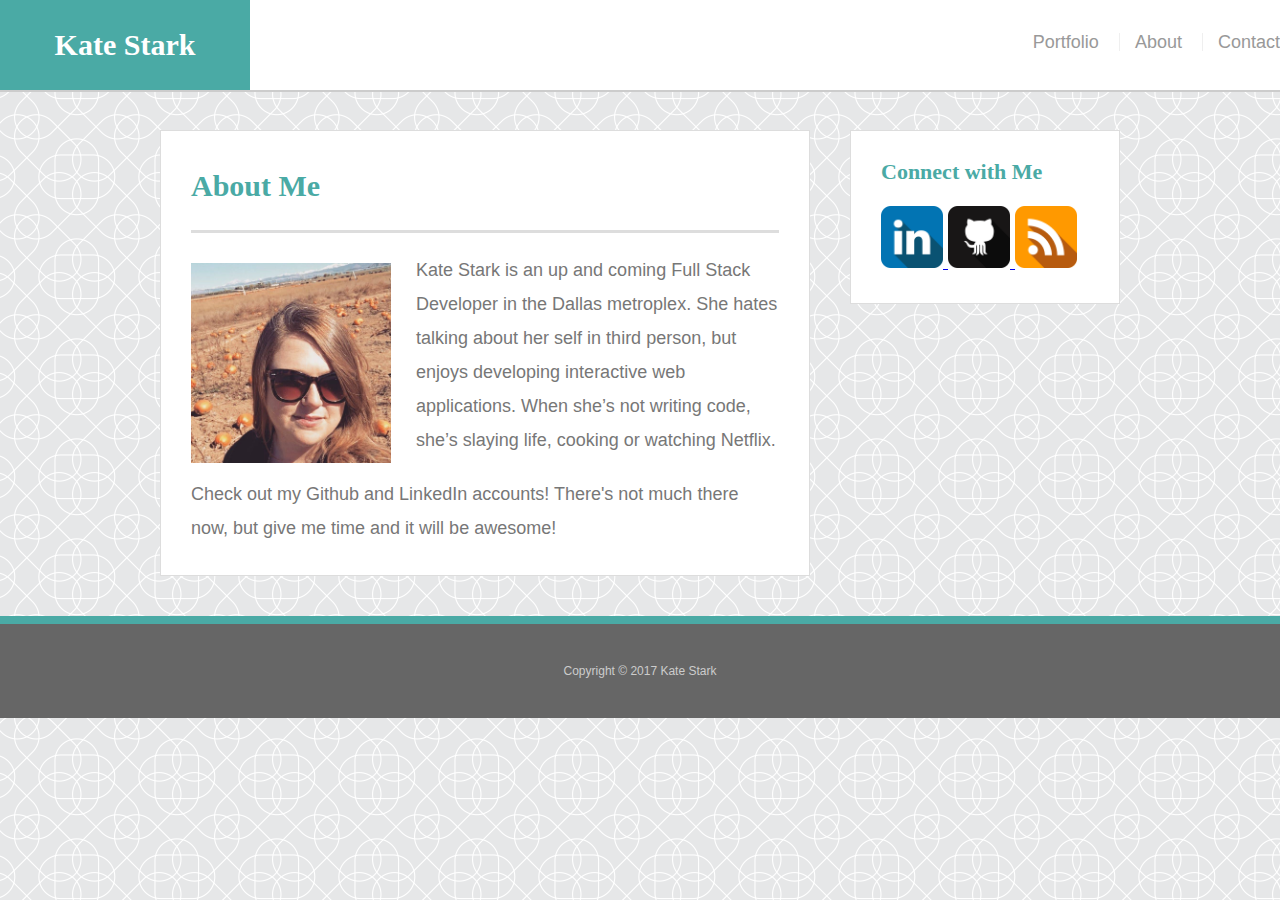
<file: index.html>
<!DOCTYPE html>
<html lang="en">
<head>
	<meta charset="UTF-8">
	<title>Kate Stark Portfolio</title>
	<meta name="viewport" content="width=device-width, initial-scale=1.0">
	<link rel="stylesheet" type="text/css" href="assets/css/reset.css">
	<link rel="stylesheet" type="text/css" href="assets/css/style.css">
</head>
<body>
	<header id="masthead">
	<div class="container"></div>
		<a href="index.html" id="logo"> Kate Stark </a>
		<nav>
			<a class="link1" href="portfolio.html"> Portfolio </a>
			<a class="link2" href="index.html"> About </a>
			<a class="link3" href="contact.html"> Contact </a>
		</nav>
	</div>
	</header>
	<div id="main-container" class="container">
		<section class="main-section">
			<h1> About Me </h1>

			<img src="assets/images/profile.jpg" class="auth-image" alt="Kate Profile Picture">

			<p>Kate Stark is an up and coming Full Stack Developer in the Dallas metroplex.  She hates talking about her self in third person, but enjoys developing interactive web applications.  When she’s not writing code, she’s slaying life, cooking or watching Netflix.  </p>
			<p>Check out my Github and LinkedIn accounts! There's not much there now, but give me time and it will be awesome!</p>

		</section>
	
		<section class="sidebar">
			<div id="connect">
				<h2>Connect with Me</h2>
				<a href="https://www.linkedin.com/in/katherine-stark-036893145">
					<img src="assets/images/linkedin.png" class="social" alt="Linkedin">
				</a>
				<a href="https://github.com/KStark13">
					<img src="assets/images/github.png" class="social" alt="Github">
				</a>
				<a href="https://stackoverflow.com/users/8611767/kate-stark">
					<img src="assets/images/stackoverflow.png" class="social" alt="Stack Overflow">
				</a>
			</div>
		</section>
	</div>

	<footer> 
		<div class="container">
			Copyright &#169; 2017 Kate Stark 
		</div>
	</footer>			
</body>

</html>
</file>
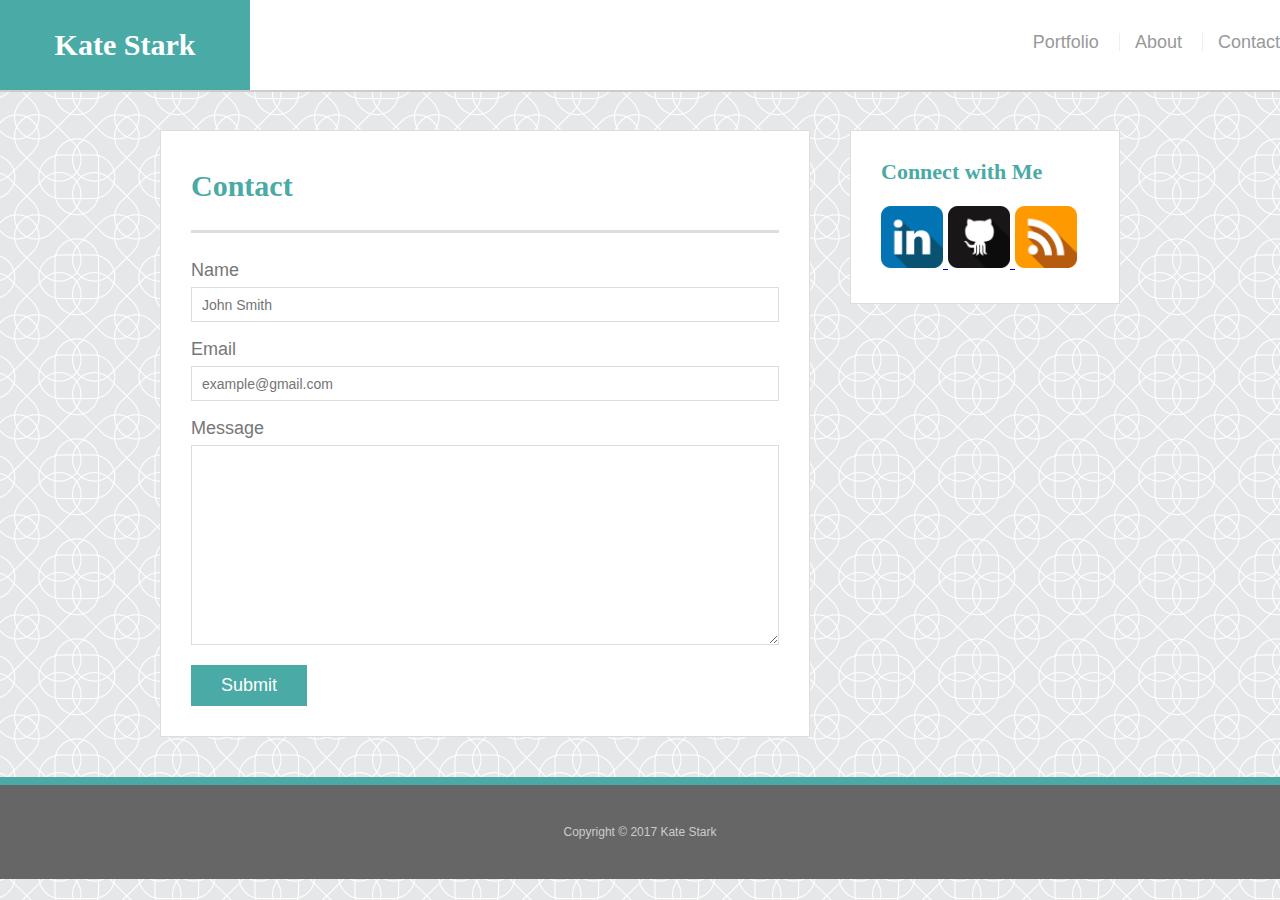
<file: contact.html>
<!DOCTYPE html>
<html lang="en">
<head>
	<meta charset="UTF-8">
	<title>Kate Stark Portfolio</title>
	<meta name="viewport" content="width=device-width, initial-scale=1.0">
	<link rel="stylesheet" type="text/css" href="assets/css/reset.css">
	<link rel="stylesheet" type="text/css" href="assets/css/style.css">
</head>
<body>
	<header id="masthead">
	<div class="container"></div>
		<a href="index.html" id="logo"> Kate Stark </a>
		<nav>
			<a class="link1" href="portfolio.html"> Portfolio </a>
			<a class="link2" href="index.html"> About </a>
			<a class="link3" href="contact.html"> Contact </a>
		</nav>
	</div>
	</header>
	<div id="main-container" class="container">
		<section class="main-section">
			<h1> Contact </h1>

			<form id="contact-form">
				<ul>
					<li>
						<label for="name">Name</label>
						<input type="text" name="name" id="name" placeholder="John Smith" required="required">
					</li>
					<li>
						<label for="email">Email</label>
						<input type="text" name="email" id="email" placeholder="example@gmail.com" required="required">
					</li>
					<li>
						<label for="message">Message</label>
						<textarea id="message" name="message" required="required"></textarea>
					</li>
				</ul>
				<input type="submit" name="submit">
			</form>
		</section>
	
		<section class="sidebar">
			<div id="connect">
				<h2>Connect with Me</h2>
				<a href="https://www.linkedin.com/in/katherine-stark-036893145">
					<img src="assets/images/linkedin.png" class="social" alt="Linkedin">
				</a>
				<a href="https://github.com/KStark13"> 
					<img src="assets/images/github.png" class="social" alt="Github">
				</a>
				<a href="https://stackoverflow.com/users/8611767/kate-stark">
					<img src="assets/images/stackoverflow.png"  class="social"alt="Stack Overflow">
				</a>
			</div>
		</section>
	</div>

	<footer> 
		<div class="container">
			Copyright &#169; 2017 Kate Stark 
		</div>
	</footer>			
</body>

</html>
</file>
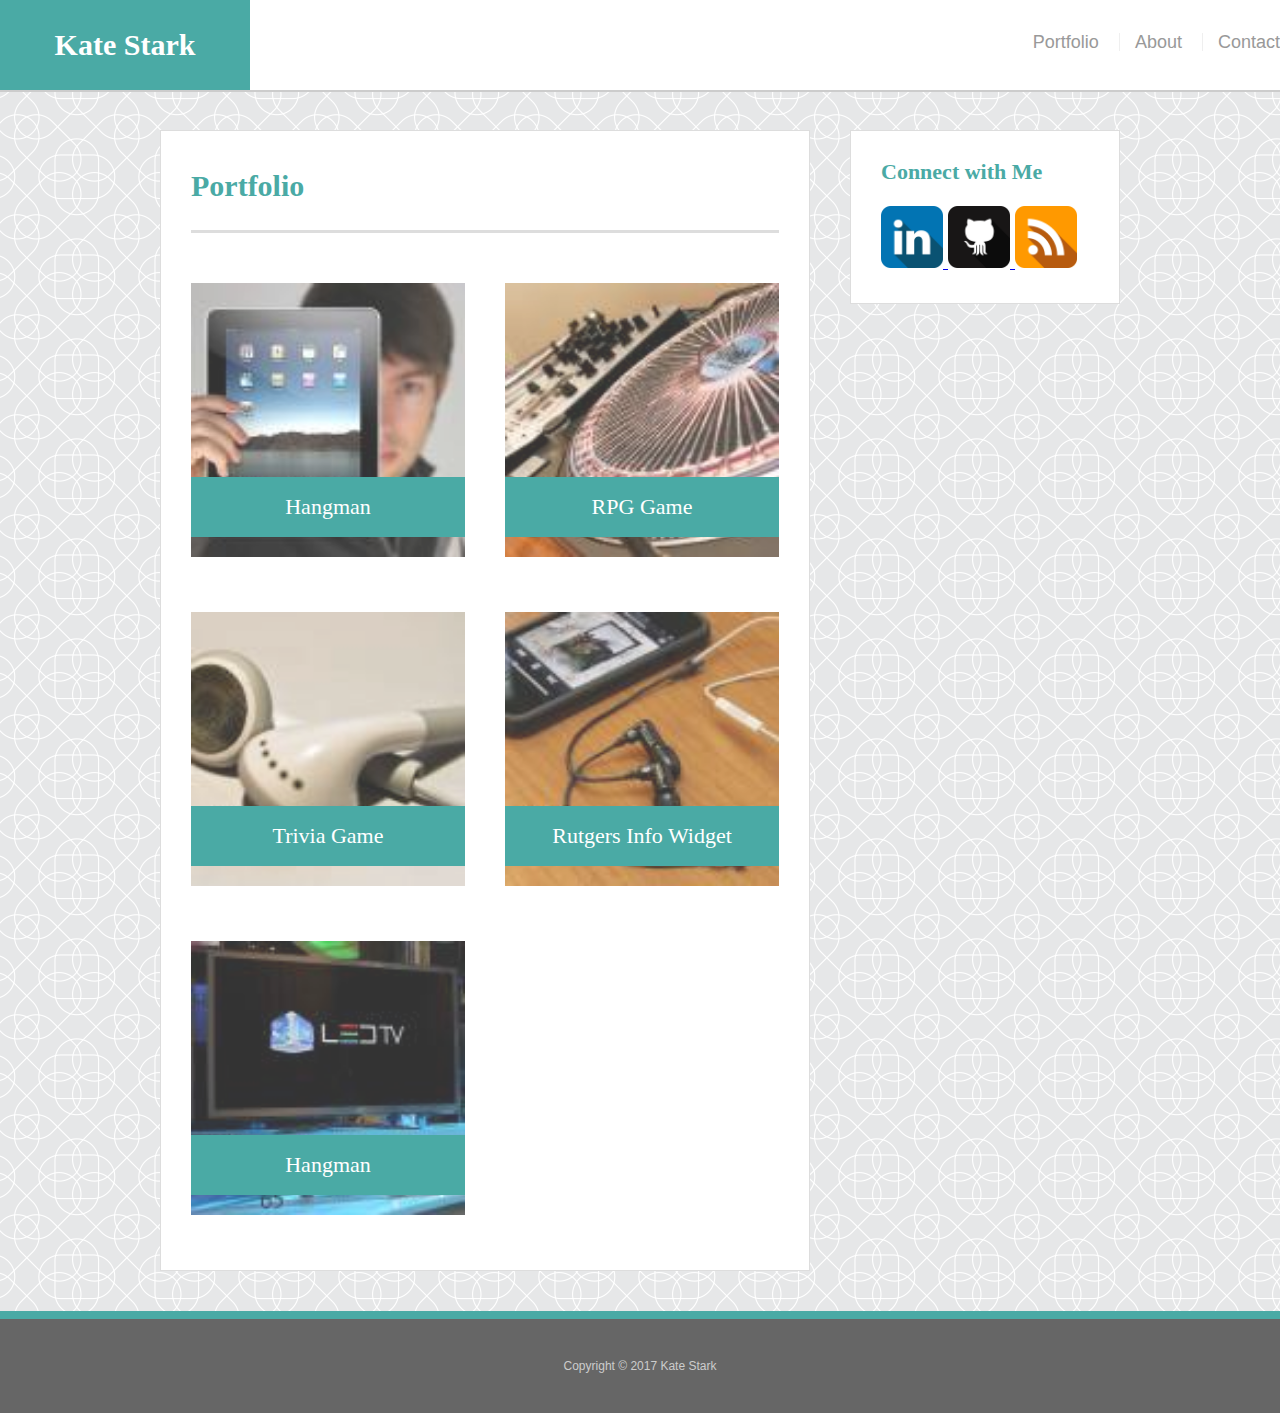
<file: portfolio.html>
<!DOCTYPE html>
<html lang="en">
<head>
	<meta charset="UTF-8">
	<title>Kate Stark Portfolio</title>
	<meta name="viewport" content="width=device-width, initial-scale=1.0">
	<link rel="stylesheet" type="text/css" href="assets/css/reset.css">
	<link rel="stylesheet" type="text/css" href="assets/css/style.css">
</head>
<body>
	<header id="masthead">
	<div class="container"></div>
		<a href="index.html" id="logo"> Kate Stark </a>
		<nav>
			<a class="link1" href="portfolio.html"> Portfolio </a>
			<a class="link2" href="index.html"> About </a>
			<a class="link3" href="contact.html"> Contact </a>
		</nav>
	</div>
	</header>
	<div id="main-container" class="container">
		<section class="main-section">
			<h1> Portfolio</h1>

			<div class="work">
				<img src="assets/images/hangman.jpg" class="auth-image" alt="Hangman">
				<h3>Hangman</h3>
			</div>
			<div class="work">
				<img src="assets/images/RPGgame.jpg" class="auth-image" alt="RPG Game">
				<h3>RPG Game</h3>
			</div>
			<div class="work">
				<img src="assets/images/triviagame.jpg" class="auth-image" alt="Trivia Game">
				<h3>Trivia Game</h3>
			</div>
			<div class="work">
				<img src="assets/images/widget.jpg" class="auth-image" alt="Rutgers Info Widget">
				<h3>Rutgers Info Widget</h3>
			</div>
			<div class="work">
				<img src="assets/images/rockpaperscissors.jpg" class="auth-image" alt="Rock Paper Scissors">
				<h3>Hangman</h3>
			</div>	
		</section>
	
		<section class="sidebar">
			<div id="connect">
				<h2>Connect with Me</h2>
				<a href="https://www.linkedin.com/in/katherine-stark-036893145">
					<img src="assets/images/linkedin.png" class="social" alt="Linkedin">
				</a>
				<a href="https://github.com/KStark13"> 
					<img src="assets/images/github.png" class="social" alt="Github">
				</a>
				<a href="https://stackoverflow.com/users/8611767/kate-stark">
					<img src="assets/images/stackoverflow.png" class="social" alt="Stack Overflow">
				</a>
			</div>
		</section>
	</div>

	<footer> 
		<div class="container">
			Copyright &#169; 2017 Kate Stark 
		</div>
	</footer>			
</body>
</file>
<file: assets/css/style.css>
* {
	box-sizing: border-box;
}

body {
	background: url("../images/intersection.png");
	font-size: 18px;
	line-height: 34px;
	font-family: "Ariel", 'Helvetic Neue', Helvetica, sans-serif;
	color: #777;
}

.container {
	width: 100%;
	max-width: 960px;
	margin: 0 auto;
	clear: both;
}

h1, h2, h3, p {
	margin-bottom: 20px;
}

p:last-child {
	margin-bottom: 0;
}

h1, h2, h3 {
	font-family: 'Georgia', Times, 'Times New Roman', serif;
	font-weight: 700;
	color: #4aaaa5;
}

h1 {
	font-size: 30px;
	line-height: 49px;
	border-bottom: 3px solid #ddd;
	padding-bottom: 20px;
}

h2, h3 {
	font-size: 22px;
}

#masthead {
	background: #fff;
	margin: 0 0 30px;
	z-index: 99;
	color: #fff;
	overflow: auto;
	border-bottom: 2px solid #ccc;
	position: fixed;
	width: 100%;
}

#logo {
	width: 250px;
	height: 90px;
	background: #4aaaa5;
	float: left;
	font-family: 'Georgia', Times, 'Times New Roman', serif;
	text-align: center;
	line-height: 90px;
	color: #fff;
	font-weight: 700;
	font-size: 30px;
	text-decoration: none;
}

nav {
	float: right;
	margin-top: 25px;
}

nav a {
	color: #999;
	text-decoration: none;
	margin-left: 15px;
	display: inline-block;
	border-left: 1px solid #efefef;
	padding-left: 15px;
	line-height: 18px;
}

nav a:first-child {
	border-left: 0 none;
}

#main-container {
	padding-top: 130px;
}

.main-section {
	background: #fff;
	padding: 30px;
	margin: 0 0 40px 0;
	width: 100%;
	max-width: 650px;
	float: left;
	border: 1px solid #ddd;
}

.auth-image {
	width: 200px;
	height: auto;
	margin-top: 10px;
	float: left;
	margin-right: 25px;
}

.sidebar {
	background: #fff;
	padding: 30px;
	width: 100%;
	max-width: 270px;
	float: right;
	border: 1px solid #ddd;
	margin-bottom: 20px;
}

h3, .sidebar, h2 {
	border-bottom: 2px solid 
	padding-bottom: 20px;
	margin-bottom: 15px;
	line-height: 22px;
}

.social {
	width: 62px;
	height: 62px;
	margin-top: 8px;
	margin-right: 5px;
}

.social:last-child {
	margin-right: 0;
}

footer {
	background: #666;
	color: #fff;
	padding: 30px 0;
	clear: both;
	border-top: 8px solid #4aaaa5;
	color: #ccc;
	font-size: 12px;
	text-align: center;
}

.work {
	width: 274px;
	overflow: auto;
	position: relative;
	float: left;
	margin: 20px 0 25px;
}

.work:nth-child(even) {
	margin-right: 40px;
}

.work img {
	width: 100%;
	border: none;
	opacity: .8;
}

.work h3 {
	border-bottom: 0;
	background: #4aaaa5;
	color: #fff;
	text-align: center;
	position: absolute;
	bottom: 20px;
	padding: 15px;
	width: 100%;
	line-height: 30px;
	margin-bottom: 0;
	font-weight: 300;
}

#contact-form ul {
	margin-bottom: 20px;
}
#contact-form li {
	margin-bottom: 10px;
}

label,
input[type=text],
input[type=email],
textarea {
	display: block;
	width: 100%;
}

input[type=text],
input[type=email],
textarea{
	height: 35px;
	border: 1px solid #ddd;
	padding: 0 10px;
	font-size: 14px;
}

textarea {
	height: 200px;
}

input[type=submit] {
	background: #4aaaa5;
	border: 0 none;
	color: #fff;
	font-size: 18px;
	padding: 10px 30px;
	cursor: pointer;
}

@media screen and (max-width: 980px) {
  body {
    background-color: #333;
  }

  .container {
    width: 100%;
    padding: 20px;
  }

  #main-section,
  #sidebar {
    width: 100%;
  }

  #sidebar {
    margin-top: 40px;
    padding: 20px;
  }
}

@media screen and (max-width: 768px) {
  body {
    background-color: #333;
  }

  .container {
    width: 100%;
    padding: 20px;
  }

  #main-section,
  #sidebar {
    width: 100%;
  }

  #sidebar {
    margin-top: 40px;
  }
}

@media screen and (max-width: 640px) {
  body {
    background-color: #333;
  }

  .container {
    width: 100%;
    padding: 20px;
  }

  #main-section,
  #logo {
    width: 100%;
  }

  #masthead {
	position: static;
  } 

  nav {
  	float: none;
  	text-align: center;
  }

  #sidebar {
    margin-top: 40px;
    float: none;

  }
}
</file>
